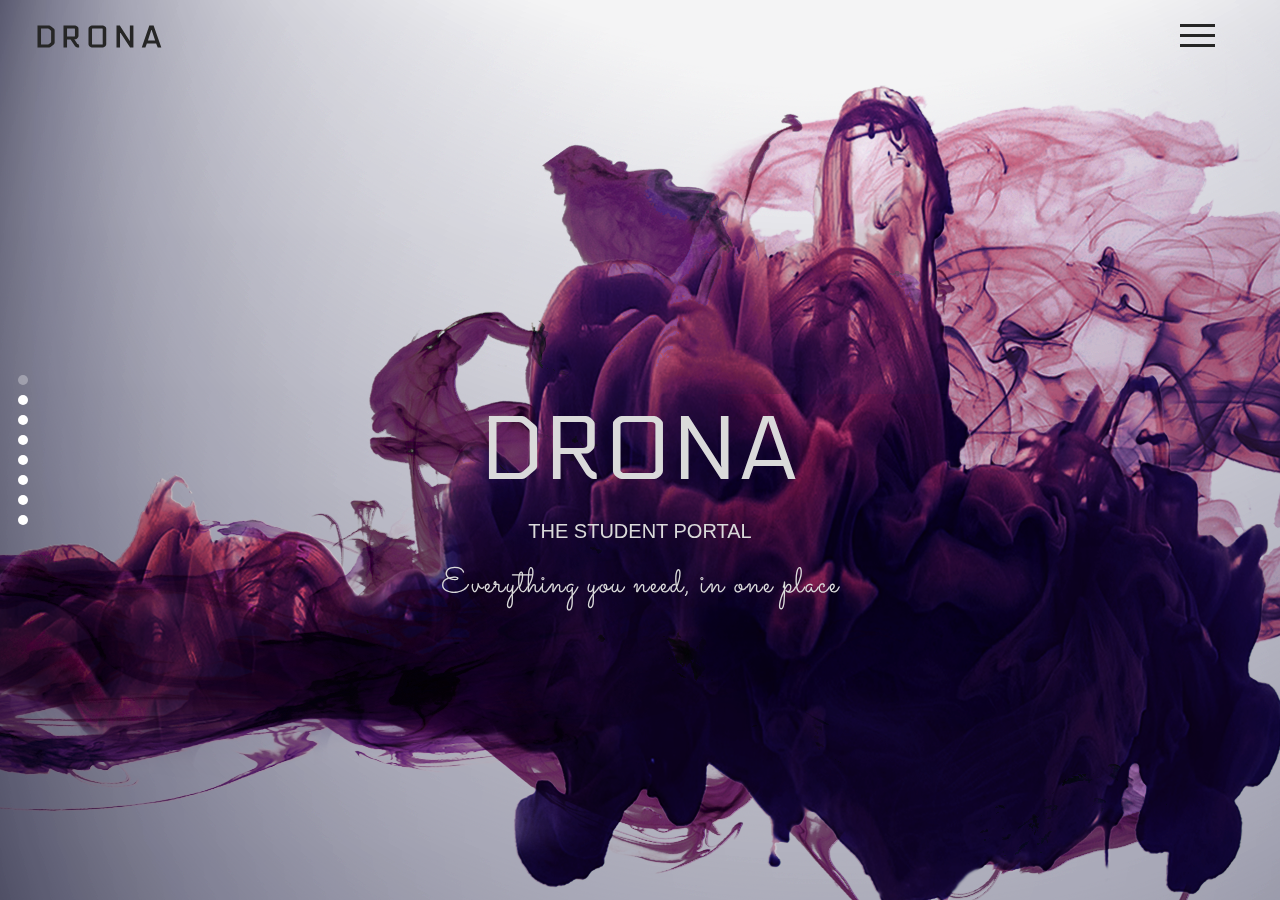
<file: index.html>
<!DOCTYPE html>
<html lang="en">
<head>
    <meta charset="UTF-8">
    <meta name="viewport" content="width=device-width, initial-scale=1.0">
    <meta http-equiv="X-UA-Compatible" content="ie=edge">
    <title>DRONA</title>
    <link rel="stylesheet" href="styles/main.css">
    <link rel="stylesheet" href="styles/slideshow.css">
    <link href="https://fonts.googleapis.com/css?family=Montserrat&display=swap" rel="stylesheet">
    <link href="https://fonts.googleapis.com/css?family=Changa|Electrolize|Kristi|Lexend+Tera&display=swap" rel="stylesheet">
    <link href="https://fonts.googleapis.com/css?family=Sacramento|Satisfy&display=swap" rel="stylesheet">
    <script src="http://ajax.googleapis.com/ajax/libs/jquery/3.3.1/jquery.min.js"></script>
</head>
<body class="body">
    <div class="logo">
        <h4><a href="index.html">DRONA</a></h4>
    </div>
    <div class="nav-container">
        <nav class="navbar">
            <div class="burger">
                <div class="line1"></div>
                <div class="line2"></div>
                <div class="line3"></div>
            </div>
            <ul class="nav-list">
                <li class="nav-items"><a href="index.html" class = "nav-links active" id="home">Home</a></li>
                <li class="nav-items"><a href="timetable.html" class = "nav-links">TimeTable</a></li>
                <li class="nav-items"><a href="attendance.html" class = "nav-links">Attendance</a></li>
                <!-- <li class="nav-items"><a href="deadlines.html" class = "nav-links">Deadlines</a></!-->
                <li class="nav-items"><a href="events.html" class = "nav-links">Events</a></li>     
                <li class="nav-items"><a href="syllabus.html" class = "nav-links">Syllabus</a></li>
                <li class="nav-items"><a href="notes.html" class = "nav-links">Notes</a></li>
                <!-- <li class="nav-items"><a href="books.html" class = "nav-links">Books</a></li> -->
                <li class="nav-items"><a href="calendar.html" class = "nav-links">Calendar</a></li>
                <!-- <li class="nav-items"><a href="discuss.html" class = "nav-links">Discuss</a></li>             -->
                <li class="nav-items"><a href="aboutus.html" class = "nav-links">About Us</a></li>            
    
            </ul>
        </nav>
    </div>

    <main>
        <div class="slides">
            <section class="slide-1">
                <span id="text-1-1">DRONA</span>
                <span id="text-1-2">The student portal</span>
                <span id="text-1-3">Everything you need, in one place</span>
            </section>
            <section class="slide-2">
                <span id="text-2-1"><a href="timetable.html">Time Table</a></span>
                <span></span>
            </section>
            <section class="slide-3"><span id="text-1-1">Attendance</span></section>
            <section class="slide-4"><span id="text-1-1">Deadlines</span></section>
            <section class="slide-5"><span id="text-1-1">Events</span></section>
            <section class="slide-6"><span id="text-1-1">Discuss</span></section>
            <section class="slide-7"><span id="text-1-1">Books</span></section>
            <section class="slide-8"><span id="text-1-1">About Us</span></section>
        </div>
    </main>

    <footer></footer>


    <script src="scripts/script.js"></script>
    <script src="scripts/slideshow.js"></script>
    <script>
        var mySlider = slider('.slides'); 
        console.log("WORKSSSSSSSS");
    </script>
</body>
</html>
</file>
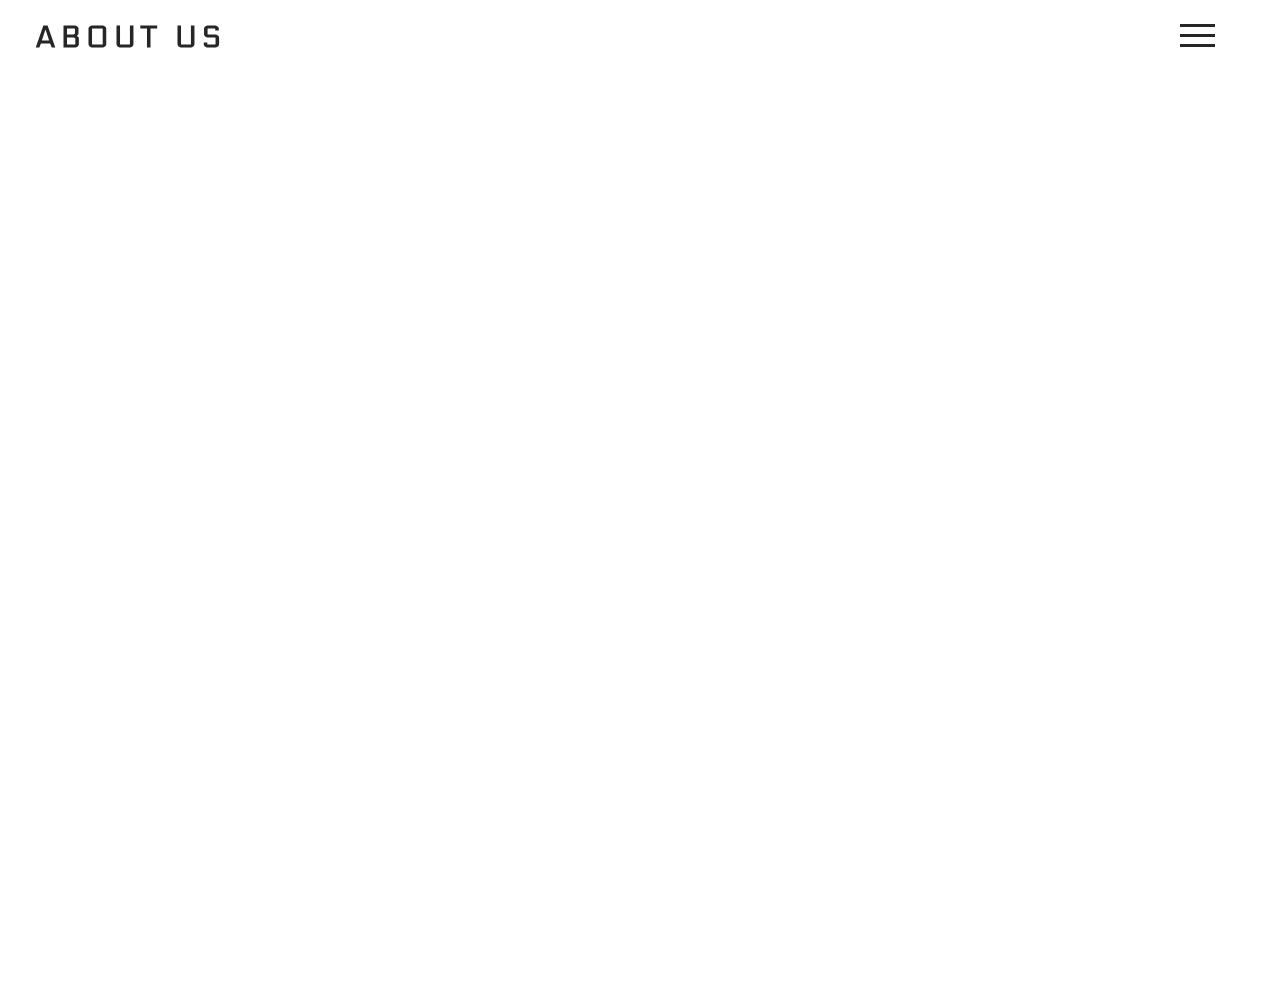
<file: aboutus.html>
<!DOCTYPE html>
<html lang="en">
<head>
    <meta charset="UTF-8">
    <meta name="viewport" content="width=device-width, initial-scale=1.0">
    <meta http-equiv="X-UA-Compatible" content="ie=edge">
    <title>About us</title>
    <link rel="stylesheet" href="styles/main.css">
    <link href="https://fonts.googleapis.com/css?family=Montserrat&display=swap" rel="stylesheet">
    <link href="https://fonts.googleapis.com/css?family=Changa|Electrolize|Kristi|Lexend+Tera&display=swap" rel="stylesheet">
</head>
<body>
    <div class="logo">
        <h4><a href="index.html">ABOUT US</a></h4>
    </div>
    <div class="nav-container">
        <nav class="navbar">
            <div class="burger">
                <div class="line1"></div>
                <div class="line2"></div>
                <div class="line3"></div>
            </div>
            <ul class="nav-list">
                <li class="nav-items"><a href="index.html" class = "nav-links" id="home">Home</a></li>
                <li class="nav-items"><a href="timetable.html" class = "nav-links">TimeTable</a></li>
                <li class="nav-items"><a href="deadlines.html" class = "nav-links">Deadlines</a></li>
                <li class="nav-items"><a href="events.html" class = "nav-links">Events</a></li>
                <li class="nav-items"><a href="attendance.html" class = "nav-links">Attendance</a></li>            
                <li class="nav-items"><a href="syllabus.html" class = "nav-links">Syllabus</a></li>
                <li class="nav-items"><a href="notes.html" class = "nav-links">Notes</a></li>
                <li class="nav-items"><a href="books.html" class = "nav-links">Books</a></li>
                <li class="nav-items"><a href="calendar.html" class = "nav-links">Calendar</a></li>
                <li class="nav-items"><a href="discuss.html" class = "nav-links">Discuss</a></li>            
                <li class="nav-items"><a href="aboutus.html" class = "nav-links active">About Us</a></li>            
    
            </ul>
        </nav>
    </div>

    <main>
        <!-- itsyourlifemakeitlarge2309@gmail.com -->
        <section>
            <h1></h1>
            <p></p>
        </section>
    </main>

    <footer></footer>



    <script src="scripts/script.js"></script>
</body>
</html>
</file>
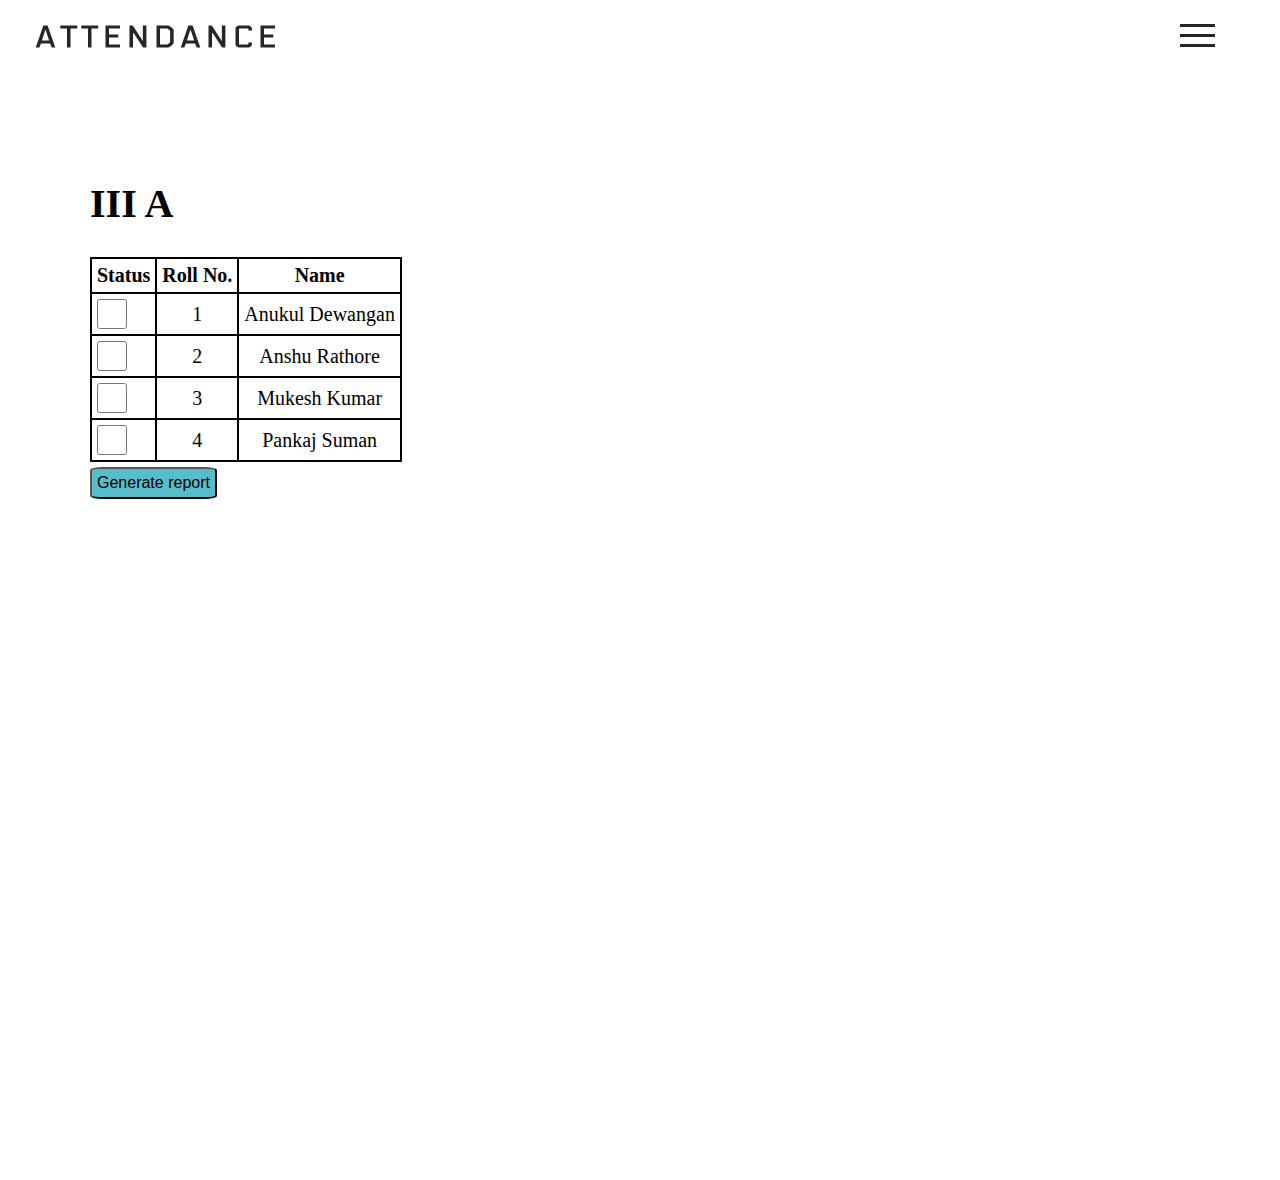
<file: attendance.html>
<!DOCTYPE html>
<html lang="en">
<head>
    <meta charset="UTF-8">
    <meta name="viewport" content="width=device-width, initial-scale=1.0">
    <meta http-equiv="X-UA-Compatible" content="ie=edge">
    <title>Attendance</title>
    <link rel="stylesheet" href="styles/main.css">
    <link href="https://fonts.googleapis.com/css?family=Montserrat&display=swap" rel="stylesheet">
    <link href="https://fonts.googleapis.com/css?family=Changa|Electrolize|Kristi|Lexend+Tera&display=swap" rel="stylesheet">
    <style>
        main {
            margin: 20vh 10vh;
            font-size: 20px;
        }
        h1 {
            margin: 30px 0;
        }
        table, th, td {
            border: 2px solid black;
            border-collapse: collapse;
            padding: 5px;
            text-align: center;
        }
        input {
            height: 30px;
            width: 30px;
            display: flex;
            vertical-align: middle;
            text-align: center;
        }
        input:checked ~ #checkbox{
            background-color: green;
            color: red;
        }
        button {
            background: rgb(88, 189, 202);
            padding: 5px;
            margin: 5px 0;
            font-size: 16px;
            border-radius: 10%;
        }
    </style>
</head>
<body>
    <div class="logo">
        <h4><a href="index.html">ATTENDANCE</a></h4>
    </div>
    <div class="nav-container">
        <nav class="navbar">
            <div class="burger">
                <div class="line1"></div>
                <div class="line2"></div>
                <div class="line3"></div>
            </div>
            <ul class="nav-list">
                <li class="nav-items"><a href="index.html" class = "nav-links" id="home">Home</a></li>
                <li class="nav-items"><a href="timetable.html" class = "nav-links">TimeTable</a></li>
                <li class="nav-items"><a href="deadlines.html" class = "nav-links">Deadlines</a></li>
                <li class="nav-items"><a href="events.html" class = "nav-links">Events</a></li>
                <li class="nav-items"><a href="attendance.html" class = "nav-links active">Attendance</a></li>            
                <li class="nav-items"><a href="syllabus.html" class = "nav-links">Syllabus</a></li>
                <li class="nav-items"><a href="notes.html" class = "nav-links">Notes</a></li>
                <li class="nav-items"><a href="books.html" class = "nav-links">Books</a></li>
                <li class="nav-items"><a href="calendar.html" class = "nav-links">Calendar</a></li>
                <li class="nav-items"><a href="discuss.html" class = "nav-links">Discuss</a></li>            
                <li class="nav-items"><a href="aboutus.html" class = "nav-links">About Us</a></li>            
    
            </ul>
        </nav>
    </div>

    <main>
        <h1>III A</h1>
        <table>
            <thead>
                <th>Status</th>
                <th>Roll No.</th>
                <th>Name</th>
            </thead>
            <tbody>
                <tr>
                    <td><input id="checkbox" type="checkbox" name="status"></td>
                    <td>1</td>
                    <td>Anukul Dewangan</td>
                </tr>
                <tr>
                    <td><input id="checkbox" type="checkbox" name="Status"></td>
                    <td>2</td>
                    <td>Anshu  Rathore</td>
                </tr>
                <tr>
                    <td><input id="checkbox" type="checkbox" name="status"></td>
                    <td>3</td>
                    <td>Mukesh Kumar</td>
                </tr>
                <tr>
                    <td><input id="checkbox" type="checkbox" namme="status"></td>
                    <td>4</td>
                    <td>Pankaj Suman</td>
                </tr>
               
            </tbody>
        </table>
        <button>Generate report</button>
    </main>

    <footer></footer>



    <script src="scripts/script.js"></script>
</body>
</html>
</file>
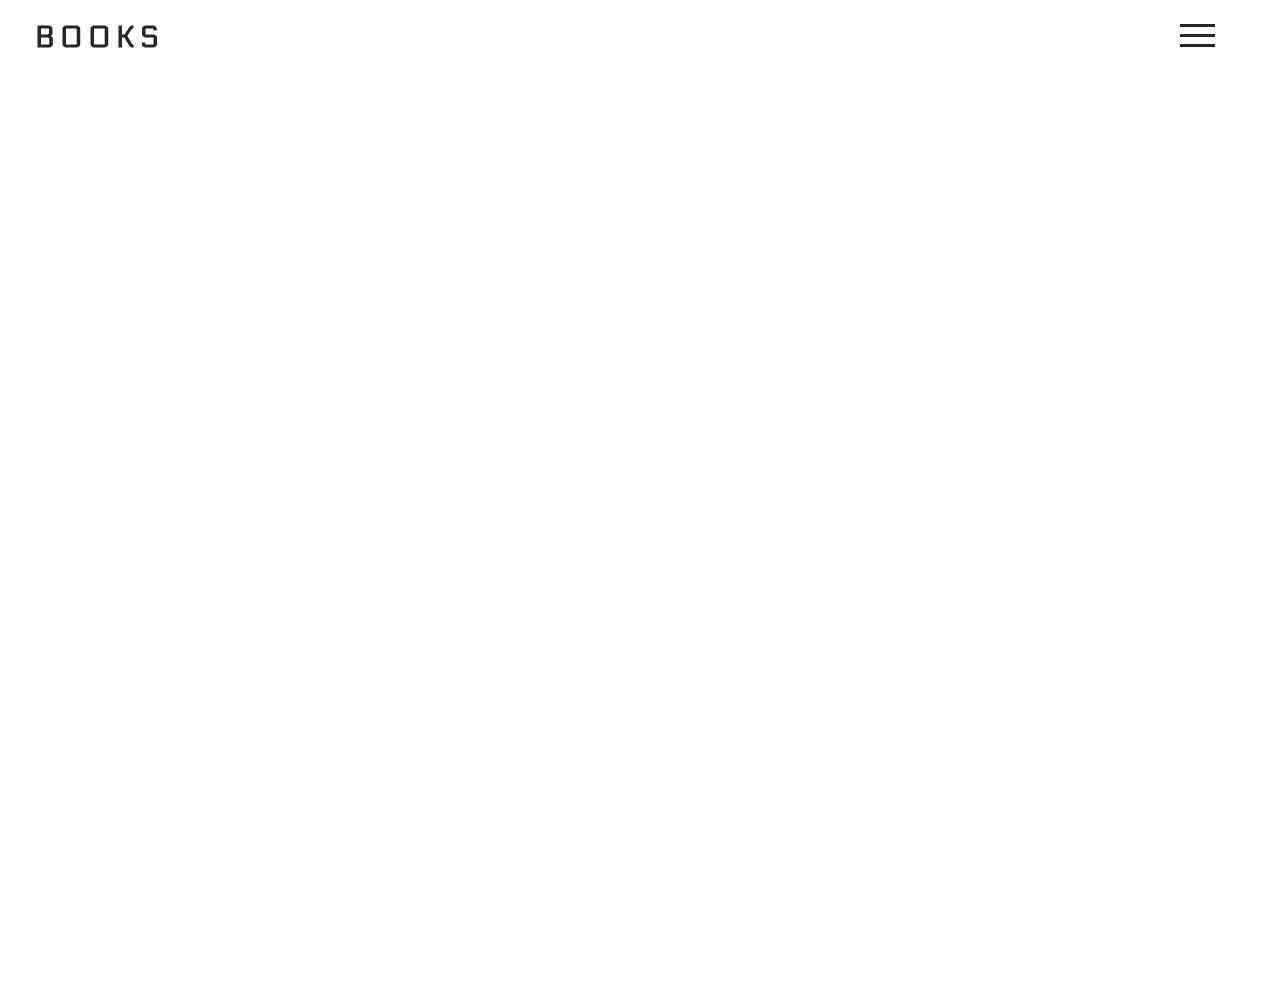
<file: books.html>
<!DOCTYPE html>
<html lang="en">
<head>
    <meta charset="UTF-8">
    <meta name="viewport" content="width=device-width, initial-scale=1.0">
    <meta http-equiv="X-UA-Compatible" content="ie=edge">
    <title>Books</title>
    <link rel="stylesheet" href="styles/main.css">
    <link href="https://fonts.googleapis.com/css?family=Montserrat&display=swap" rel="stylesheet">
    <link href="https://fonts.googleapis.com/css?family=Changa|Electrolize|Kristi|Lexend+Tera&display=swap" rel="stylesheet">
</head>
<body>
    <div class="logo">
        <h4><a href="index.html">BOOKS</a></h4>
    </div>
    <div class="nav-container">
        <nav class="navbar">
            <div class="burger">
                <div class="line1"></div>
                <div class="line2"></div>
                <div class="line3"></div>
            </div>
            <ul class="nav-list">
                <li class="nav-items"><a href="index.html" class = "nav-links" id="home">Home</a></li>
                <li class="nav-items"><a href="timetable.html" class = "nav-links">TimeTable</a></li>
                <li class="nav-items"><a href="deadlines.html" class = "nav-links">Deadlines</a></li>
                <li class="nav-items"><a href="events.html" class = "nav-links">Events</a></li>
                <li class="nav-items"><a href="attendance.html" class = "nav-links">Attendance</a></li>            
                <li class="nav-items"><a href="syllabus.html" class = "nav-links">Syllabus</a></li>
                <li class="nav-items"><a href="notes.html" class = "nav-links">Notes</a></li>
                <li class="nav-items"><a href="books.html" class = "nav-links active">Books</a></li>
                <li class="nav-items"><a href="calendar.html" class = "nav-links">Calendar</a></li>
                <li class="nav-items"><a href="discuss.html" class = "nav-links">Discuss</a></li>            
                <li class="nav-items"><a href="aboutus.html" class = "nav-links">About Us</a></li>            
    
            </ul>
        </nav>
    </div>

    <main>
        <section>
            <h1></h1>
            <p></p>
        </section>
    </main>

    <footer></footer>



    <script src="scripts/script.js"></script>
</body>
</html>
</file>
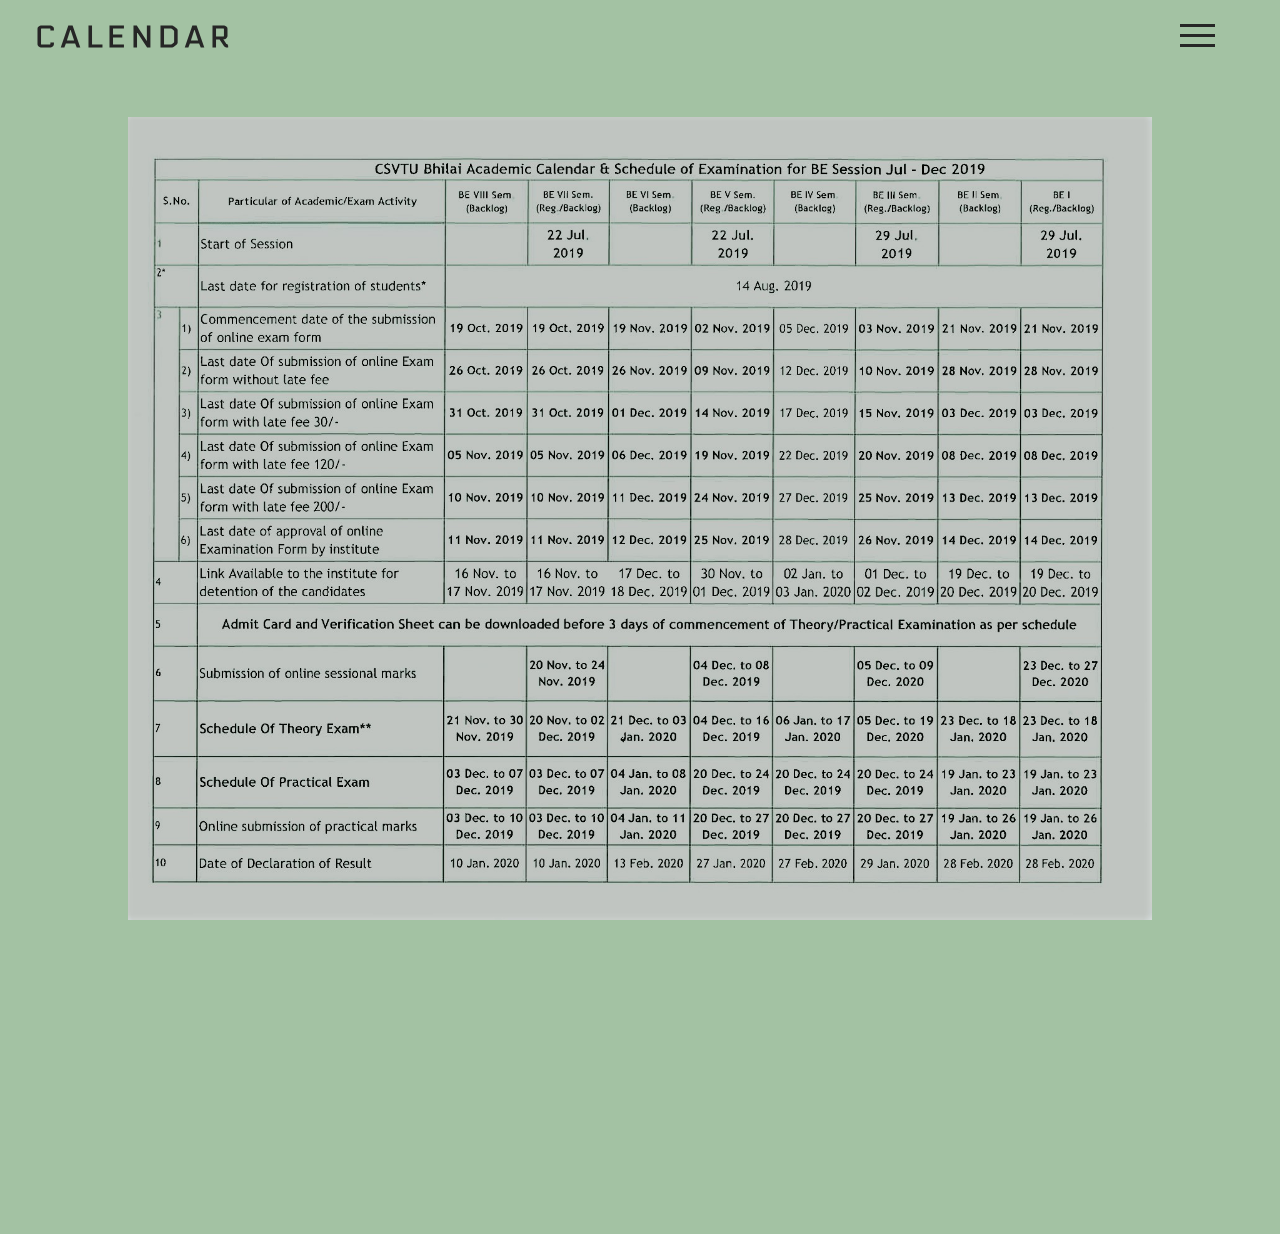
<file: calendar.html>
<!DOCTYPE html>
<html lang="en">
<head>
    <meta charset="UTF-8">
    <meta name="viewport" content="width=device-width, initial-scale=1.0">
    <meta http-equiv="X-UA-Compatible" content="ie=edge">
    <title>Calendar</title>
    <link rel="stylesheet" href="styles/main.css">
    <link rel="stylesheet" href="styles/calendar.css">
    <link href="https://fonts.googleapis.com/css?family=Montserrat&display=swap" rel="stylesheet">
    <link href="https://fonts.googleapis.com/css?family=Changa|Electrolize|Kristi|Lexend+Tera&display=swap" rel="stylesheet">
</head>
<body>
    <div class="logo">
        <h4><a href="index.html">CALENDAR</a></h4>
    </div>
    <div class="nav-container">
        <nav class="navbar">
            <div class="burger">
                <div class="line1"></div>
                <div class="line2"></div>
                <div class="line3"></div>
            </div>
            <ul class="nav-list">
                <li class="nav-items"><a href="index.html" class = "nav-links" id="home">Home</a></li>
                <li class="nav-items"><a href="timetable.html" class = "nav-links">TimeTable</a></li>
                <li class="nav-items"><a href="deadlines.html" class = "nav-links">Deadlines</a></li>
                <li class="nav-items"><a href="events.html" class = "nav-links">Events</a></li>
                <li class="nav-items"><a href="attendance.html" class = "nav-links">Attendance</a></li>            
                <li class="nav-items"><a href="syllabus.html" class = "nav-links">Syllabus</a></li>
                <li class="nav-items"><a href="notes.html" class = "nav-links">Notes</a></li>
                <li class="nav-items"><a href="books.html" class = "nav-links">Books</a></li>
                <li class="nav-items"><a href="calendar.html" class = "nav-links active">Calendar</a></li>
                <li class="nav-items"><a href="discuss.html" class = "nav-links">Discuss</a></li>            
                <li class="nav-items"><a href="aboutus.html" class = "nav-links">About Us</a></li>            
    
            </ul>
        </nav>
    </div>

    <main>
        <section>
            <img src="images/Academic-1.jpg" alt="Calendar" class="cal">
        </section>
    </main>

    <footer></footer>



    <script src="scripts/script.js"></script>
</body>
</html>
</file>
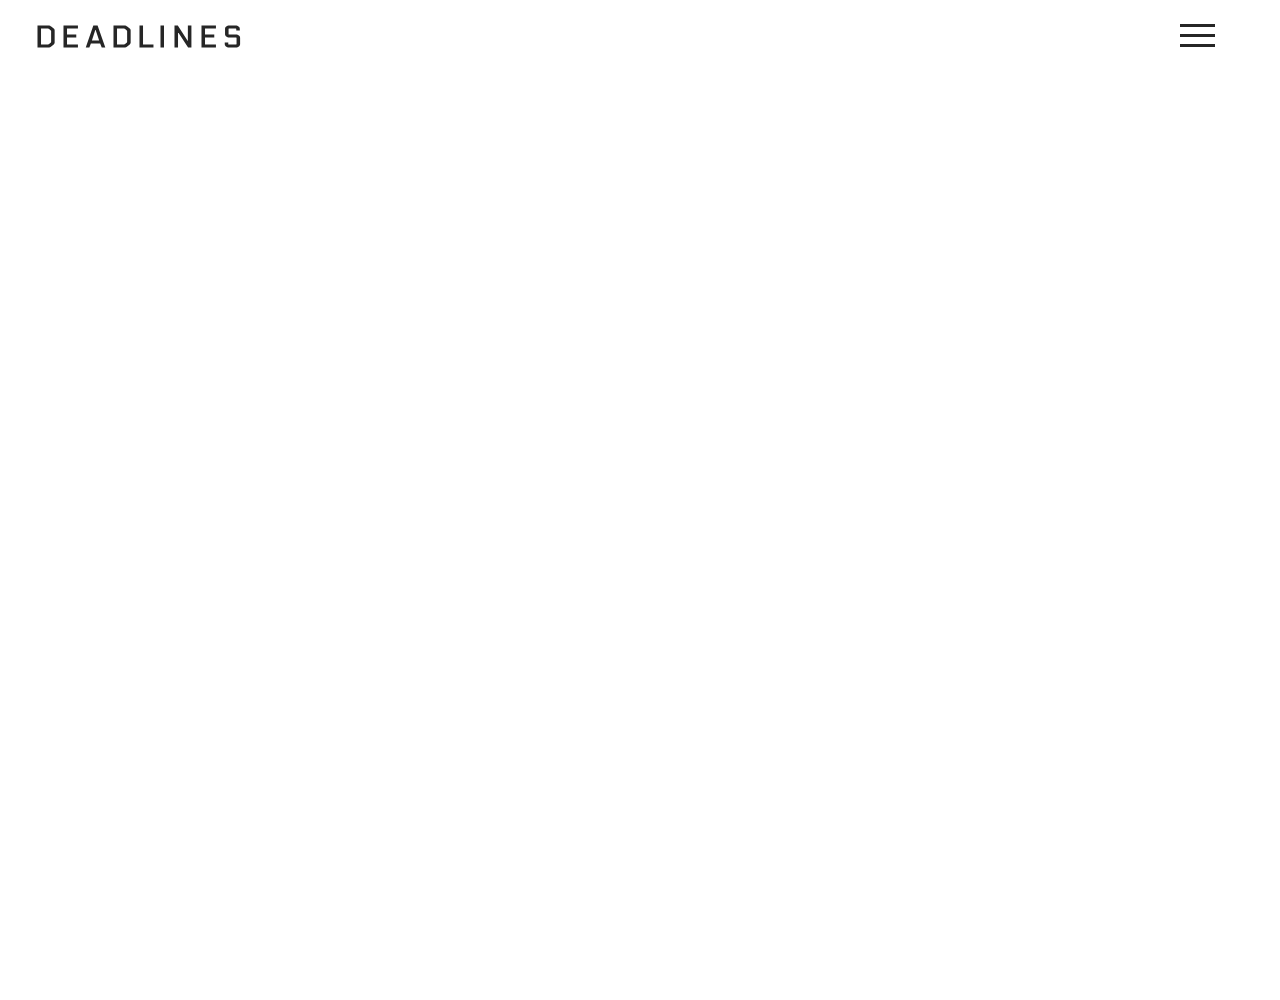
<file: deadlines.html>
<!DOCTYPE html>
<html lang="en">
<head>
    <meta charset="UTF-8">
    <meta name="viewport" content="width=device-width, initial-scale=1.0">
    <meta http-equiv="X-UA-Compatible" content="ie=edge">
    <title>Deadlines</title>
    <link rel="stylesheet" href="styles/main.css">
    <link href="https://fonts.googleapis.com/css?family=Montserrat&display=swap" rel="stylesheet">
    <link href="https://fonts.googleapis.com/css?family=Changa|Electrolize|Kristi|Lexend+Tera&display=swap" rel="stylesheet">
</head>
<body>
    <div class="logo">
        <h4><a href="index.html">DEADLINES</a></h4>
    </div>
    <div class="nav-container">
        <nav class="navbar">
            <div class="burger">
                <div class="line1"></div>
                <div class="line2"></div>
                <div class="line3"></div>
            </div>
            <ul class="nav-list">
                <li class="nav-items"><a href="index.html" class = "nav-links" id="home">Home</a></li>
                <li class="nav-items"><a href="timetable.html" class = "nav-links">TimeTable</a></li>
                <li class="nav-items"><a href="deadlines.html" class = "nav-links active">Deadlines</a></li>
                <li class="nav-items"><a href="events.html" class = "nav-links">Events</a></li>
                <li class="nav-items"><a href="attendance.html" class = "nav-links">Attendance</a></li>            
                <li class="nav-items"><a href="syllabus.html" class = "nav-links">Syllabus</a></li>
                <li class="nav-items"><a href="notes.html" class = "nav-links">Notes</a></li>
                <li class="nav-items"><a href="books.html" class = "nav-links">Books</a></li>
                <li class="nav-items"><a href="calendar.html" class = "nav-links">Calendar</a></li>
                <li class="nav-items"><a href="discuss.html" class = "nav-links">Discuss</a></li>            
                <li class="nav-items"><a href="aboutus.html" class = "nav-links">About Us</a></li>            
    
            </ul>
        </nav>
    </div>

    <main>
        <section>
            <h1></h1>
            <p></p>
        </section>
    </main>

    <footer></footer>



    <script src="scripts/script.js"></script>
</body>
</html>
</file>
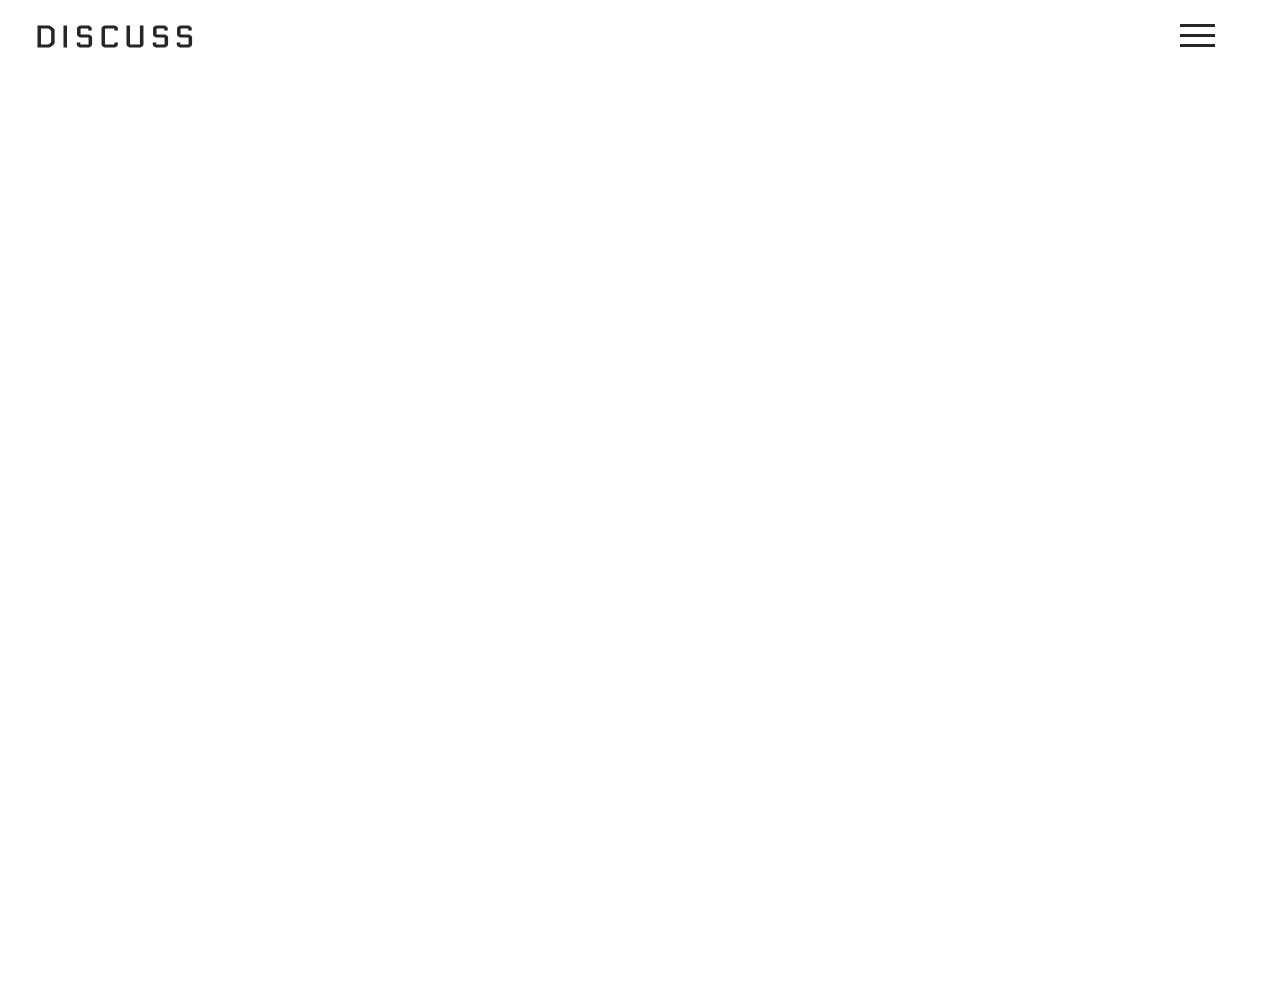
<file: discuss.html>
<!DOCTYPE html>
<html lang="en">
<head>
    <meta charset="UTF-8">
    <meta name="viewport" content="width=device-width, initial-scale=1.0">
    <meta http-equiv="X-UA-Compatible" content="ie=edge">
    <title>Discuss</title>
    <link rel="stylesheet" href="styles/main.css">
    <link href="https://fonts.googleapis.com/css?family=Montserrat&display=swap" rel="stylesheet">
    <link href="https://fonts.googleapis.com/css?family=Changa|Electrolize|Kristi|Lexend+Tera&display=swap" rel="stylesheet">
</head>
<body>
    <div class="logo">
        <h4><a href="index.html">DISCUSS</a></h4>
    </div>
    <div class="nav-container">
        <nav class="navbar">
            <div class="burger">
                <div class="line1"></div>
                <div class="line2"></div>
                <div class="line3"></div>
            </div>
            <ul class="nav-list">
                <li class="nav-items"><a href="index.html" class = "nav-links" id="home">Home</a></li>
                <li class="nav-items"><a href="timetable.html" class = "nav-links">TimeTable</a></li>
                <li class="nav-items"><a href="deadlines.html" class = "nav-links">Deadlines</a></li>
                <li class="nav-items"><a href="events.html" class = "nav-links">Events</a></li>
                <li class="nav-items"><a href="attendance.html" class = "nav-links">Attendance</a></li>            
                <li class="nav-items"><a href="syllabus.html" class = "nav-links">Syllabus</a></li>
                <li class="nav-items"><a href="notes.html" class = "nav-links">Notes</a></li>
                <li class="nav-items"><a href="books.html" class = "nav-links">Books</a></li>
                <li class="nav-items"><a href="calendar.html" class = "nav-links">Calendar</a></li>
                <li class="nav-items"><a href="discuss.html" class = "nav-links active">Discuss</a></li>            
                <li class="nav-items"><a href="aboutus.html" class = "nav-links">About Us</a></li>            
    
            </ul>
        </nav>
    </div>

    <main>
        <section>
            <h1></h1>
            <p></p>
        </section>
    </main>

    <footer></footer>



    <script src="scripts/script.js"></script>
</body>
</html>
</file>
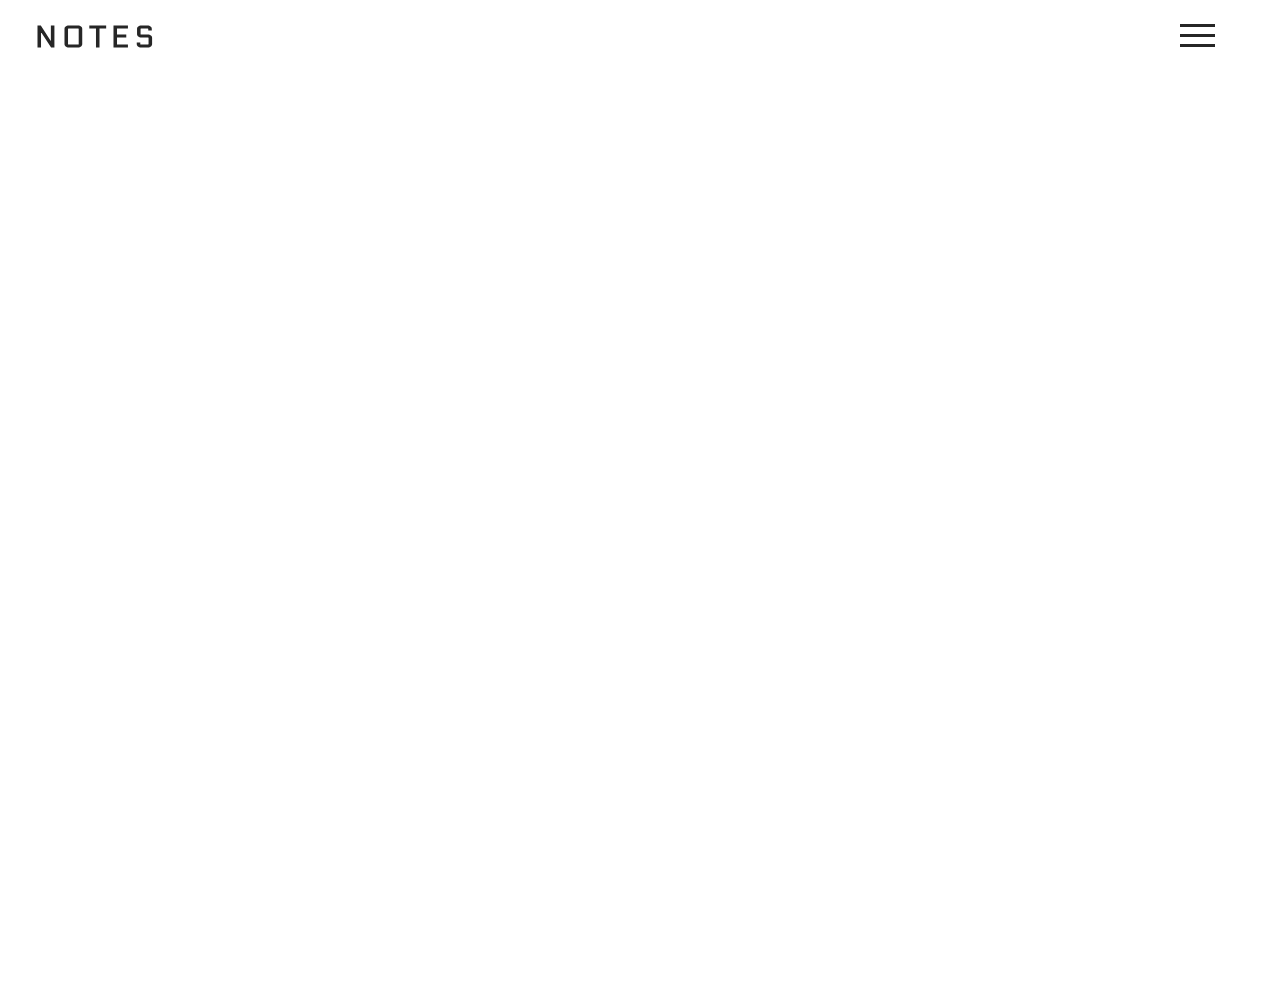
<file: notes.html>
<!DOCTYPE html>
<html lang="en">
<head>
    <meta charset="UTF-8">
    <meta name="viewport" content="width=device-width, initial-scale=1.0">
    <meta http-equiv="X-UA-Compatible" content="ie=edge">
    <title>Notes</title>
    <link rel="stylesheet" href="styles/main.css">
    <link href="https://fonts.googleapis.com/css?family=Montserrat&display=swap" rel="stylesheet">
    <link href="https://fonts.googleapis.com/css?family=Changa|Electrolize|Kristi|Lexend+Tera&display=swap" rel="stylesheet">
</head>
<body>
    <div class="logo">
        <h4><a href="index.html">NOTES</a></h4>
    </div>
    <div class="nav-container">
        <nav class="navbar">
            <div class="burger">
                <div class="line1"></div>
                <div class="line2"></div>
                <div class="line3"></div>
            </div>
            <ul class="nav-list">
                <li class="nav-items"><a href="index.html" class = "nav-links" id="home">Home</a></li>
                <li class="nav-items"><a href="timetable.html" class = "nav-links">TimeTable</a></li>
                <li class="nav-items"><a href="deadlines.html" class = "nav-links">Deadlines</a></li>
                <li class="nav-items"><a href="events.html" class = "nav-links">Events</a></li>
                <li class="nav-items"><a href="attendance.html" class = "nav-links">Attendance</a></li>            
                <li class="nav-items"><a href="syllabus.html" class = "nav-links">Syllabus</a></li>
                <li class="nav-items"><a href="notes.html" class = "nav-links active">Notes</a></li>
                <li class="nav-items"><a href="books.html" class = "nav-links">Books</a></li>
                <li class="nav-items"><a href="calendar.html" class = "nav-links">Calendar</a></li>
                <li class="nav-items"><a href="discuss.html" class = "nav-links">Discuss</a></li>            
                <li class="nav-items"><a href="aboutus.html" class = "nav-links">About Us</a></li>            
    
            </ul>
        </nav>
    </div>

    <main>
        <section>
            <h1></h1>
            <p></p>
        </section>
    </main>

    <footer></footer>



    <script src="scripts/script.js"></script>
</body>
</html>
</file>
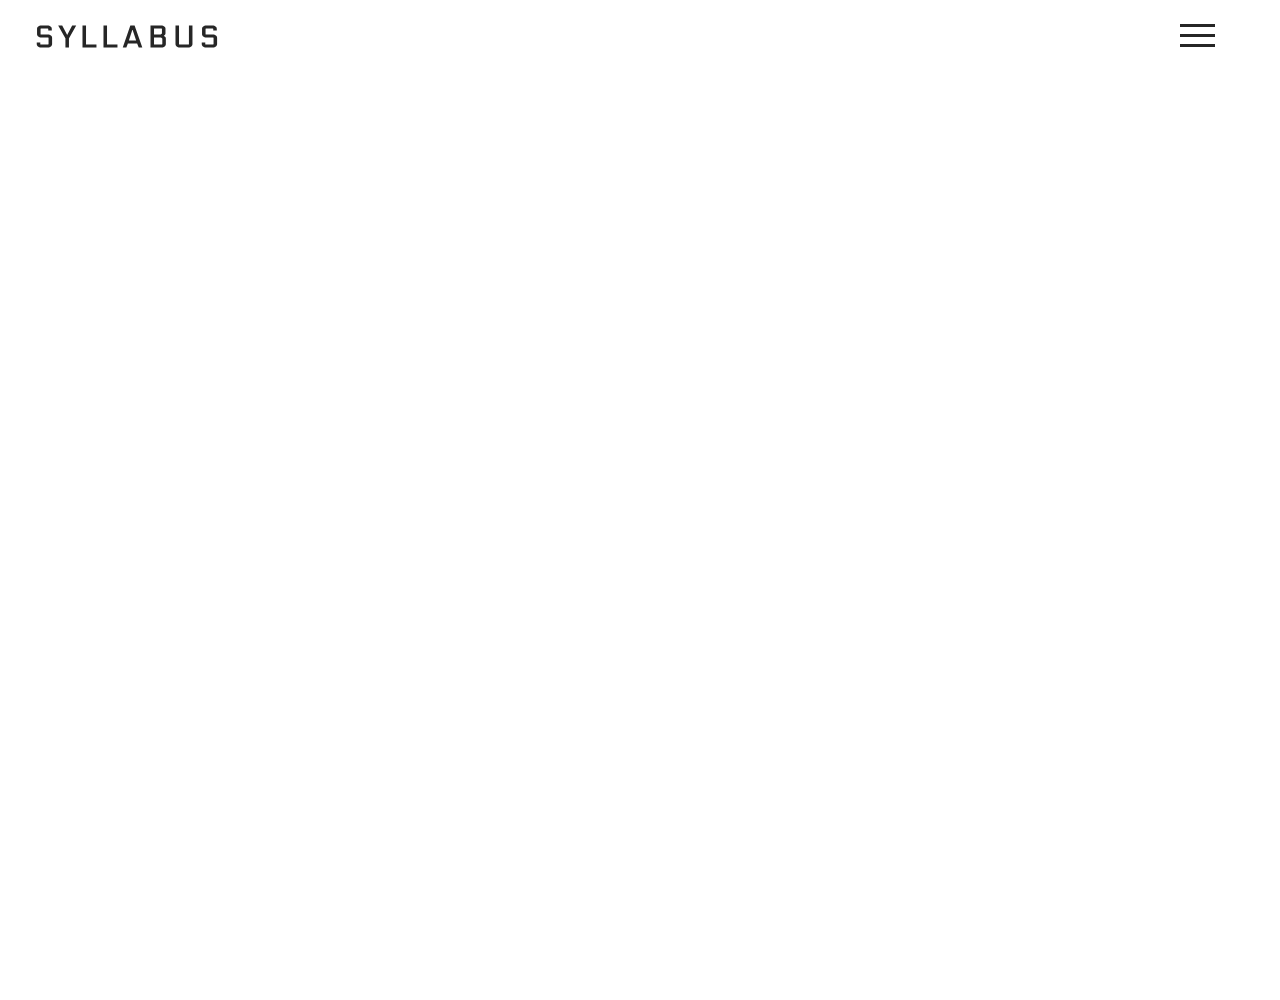
<file: syllabus.html>
<!DOCTYPE html>
<html lang="en">
<head>
    <meta charset="UTF-8">
    <meta name="viewport" content="width=device-width, initial-scale=1.0">
    <meta http-equiv="X-UA-Compatible" content="ie=edge">
    <title>Syllabus</title>
    <link rel="stylesheet" href="styles/main.css">
    <link href="https://fonts.googleapis.com/css?family=Montserrat&display=swap" rel="stylesheet">
    <link href="https://fonts.googleapis.com/css?family=Changa|Electrolize|Kristi|Lexend+Tera&display=swap" rel="stylesheet">
</head>
<body>
    <div class="logo">
        <h4><a href="index.html">SYLLABUS</a></h4>
    </div>
    <div class="nav-container">
        <nav class="navbar">
            <div class="burger">
                <div class="line1"></div>
                <div class="line2"></div>
                <div class="line3"></div>
            </div>
            <ul class="nav-list">
                <li class="nav-items"><a href="index.html" class = "nav-links" id="home">Home</a></li>
                <li class="nav-items"><a href="timetable.html" class = "nav-links">TimeTable</a></li>
                <li class="nav-items"><a href="deadlines.html" class = "nav-links">Deadlines</a></li>
                <li class="nav-items"><a href="events.html" class = "nav-links">Events</a></li>
                <li class="nav-items"><a href="attendance.html" class = "nav-links">Attendance</a></li>            
                <li class="nav-items"><a href="syllabus.html" class = "nav-links active">Syllabus</a></li>
                <li class="nav-items"><a href="notes.html" class = "nav-links">Notes</a></li>
                <li class="nav-items"><a href="books.html" class = "nav-links">Books</a></li>
                <li class="nav-items"><a href="calendar.html" class = "nav-links">Calendar</a></li>
                <li class="nav-items"><a href="discuss.html" class = "nav-links">Discuss</a></li>            
                <li class="nav-items"><a href="aboutus.html" class = "nav-links">About Us</a></li>            
    
            </ul>
        </nav>
    </div>

    <main>
        <section>
            <h1></h1>
            <p></p>
        </section>
    </main>

    <footer></footer>



    <script src="scripts/script.js"></script>
</body>
</html>
</file>
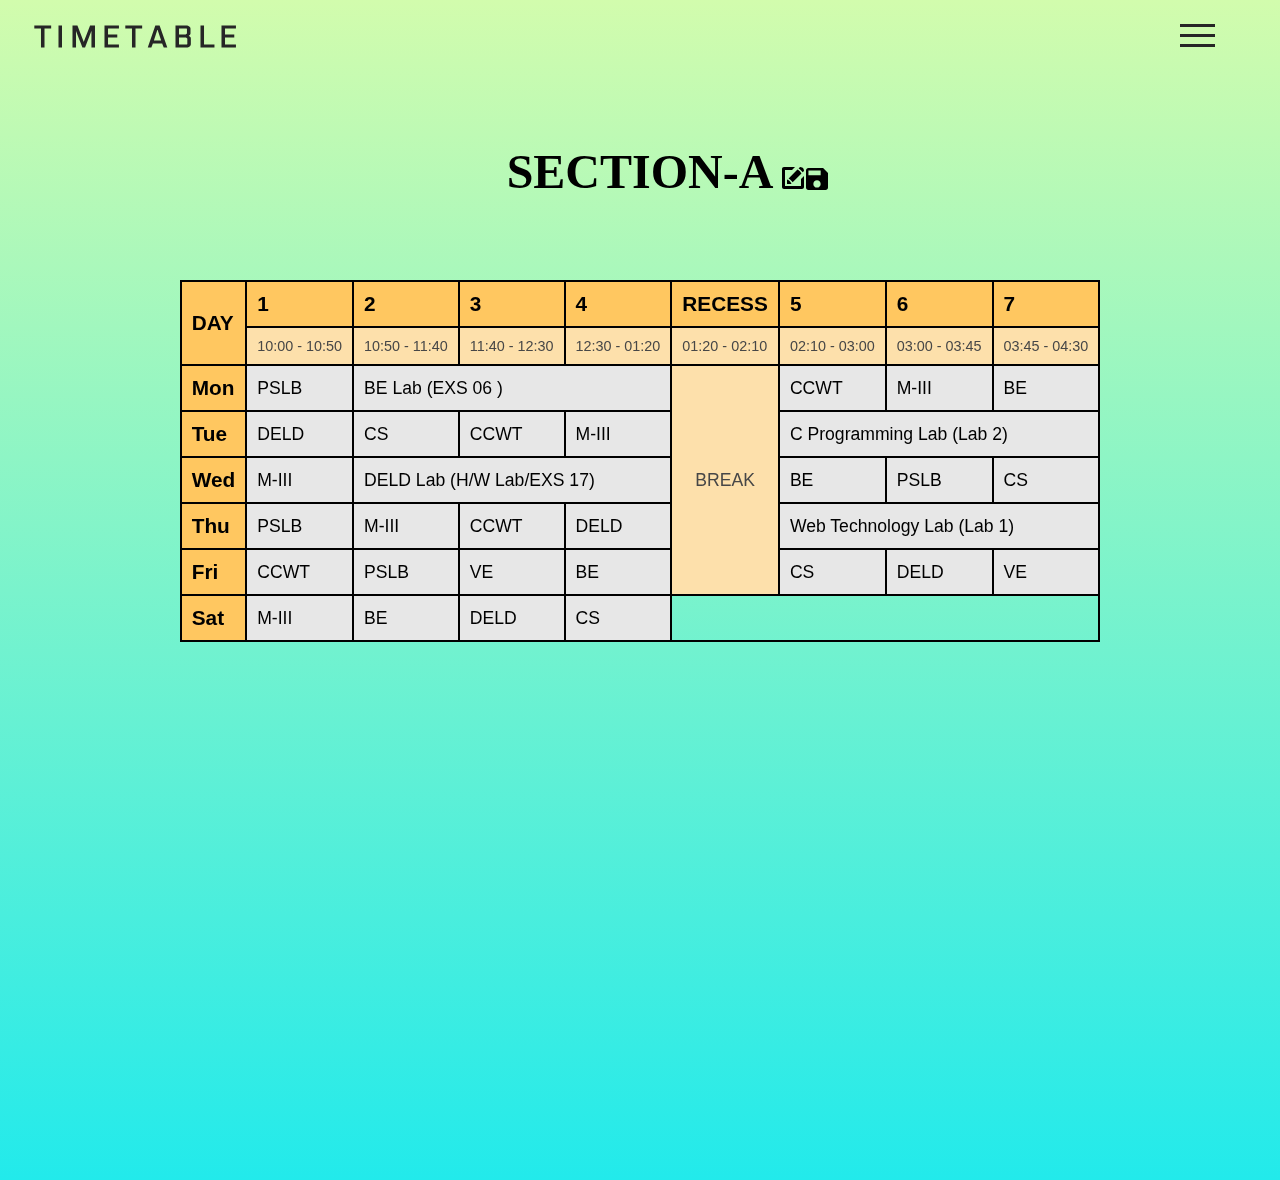
<file: timetable.html>
<!DOCTYPE html>
<html lang="en">
<head>
    <meta charset="UTF-8">
    <meta name="viewport" content="width=device-width, initial-scale=1.0">
    <meta http-equiv="X-UA-Compatible" content="ie=edge">
    <title>Timetable</title>
    <link href="https://fonts.googleapis.com/css?family=Montserrat&display=swap" rel="stylesheet">
    <link href="https://fonts.googleapis.com/css?family=Changa|Electrolize|Kristi|Lexend+Tera&display=swap" rel="stylesheet">
    <link rel="stylesheet" href="styles/main.css">
    <link rel="stylesheet" href="styles/timetable.css">
</head>
<body>
    <div class="logo">
        <h4><a href="index.html">TIMETABLE</a></h4>
    </div>
    <div class="nav-container">
        <nav class="navbar">
            <div class="burger">
                <div class="line1"></div>
                <div class="line2"></div>
                <div class="line3"></div>
            </div>
            <ul class="nav-list">
                <li class="nav-items"><a href="index.html" class = "nav-links" id="home">Home</a></li>
                <li class="nav-items"><a href="timetable.html" class = "nav-links active">TimeTable</a></li>
                <li class="nav-items"><a href="deadlines.html" class = "nav-links">Deadlines</a></li>
                <li class="nav-items"><a href="events.html" class = "nav-links">Events</a></li>
                <li class="nav-items"><a href="attendance.html" class = "nav-links">Attendance</a></li>            
                <li class="nav-items"><a href="syllabus.html" class = "nav-links">Syllabus</a></li>
                <li class="nav-items"><a href="notes.html" class = "nav-links">Notes</a></li>
                <li class="nav-items"><a href="books.html" class = "nav-links">Books</a></li>
                <li class="nav-items"><a href="calendar.html" class = "nav-links">Calendar</a></li>
                <li class="nav-items"><a href="discuss.html" class = "nav-links">Discuss</a></li>            
                <li class="nav-items"><a href="aboutus.html" class = "nav-links">About Us</a></li>            
    
            </ul>
        </nav>
    </div>

    <main>
        <h2>Section-A</h2>
        <img src="images/edit.svg" alt="Edit" title="Edit" class="edit-button">
        <img src="images/save.svg" alt="Save" title="Save" height = "21.8em" class="save-button">
        <!-- <input type="button" value="Edit" class="edit-button">
        <input type="button" value="Save" class="save-button"> -->
        <table class="timetable">
            <tr>
                <th rowspan="2">DAY</th>
                <th>1</th>
                <th>2</th>
                <th>3</th>
                <th>4</th>
                <th>RECESS</th>
                <th>5</th>
                <th>6</th>
                <th>7</th>
            </tr>
            <tr>
                <td class="times">10:00 - 10:50</td>
                <td class="times">10:50 - 11:40</td>
                <td class="times">11:40 - 12:30</td>
                <td class="times">12:30 - 01:20</td>
                <td class="times">01:20 - 02:10</td>
                <td class="times">02:10 - 03:00</td>
                <td class="times">03:00 - 03:45</td>
                <td class="times">03:45 - 04:30</td>
            </tr>
            <tr>
                <th>Mon</th>
                <td>PSLB</td>
                <td colspan="3">BE Lab (EXS 06 )</td>
                <td rowspan="5" id="break">BREAK</td>
                <td>CCWT</td>
                <td>M-III</td>
                <td>BE</td>
            </tr>
            <tr>
                <th>Tue</th>
                <td>DELD</td>
                <td>CS</td>
                <td>CCWT</td>
                <td>M-III</td>
                <td colspan="3">C Programming Lab (Lab 2)</td>
            </tr>
            <tr>
                <th>Wed</th>
                <td>M-III</td>
                <td colspan="3">DELD Lab (H/W Lab/EXS 17)</td>
                <td>BE</td>
                <td>PSLB</td>
                <td>CS</td>
            </tr>
            <tr>
                <th>Thu</th>
                <td>PSLB</td>
                <td>M-III</td>
                <td>CCWT</td>
                <td>DELD</td>
                <td colspan="3">Web Technology Lab (Lab 1)</td>
            </tr>
            <tr>
                <th>Fri</th>
                <td>CCWT</td>
                <td>PSLB</td>
                <td>VE</td>
                <td>BE</td>
                <td>CS</td>
                <td>DELD</td>
                <td>VE</td>
            </tr>
            <tr>
                <th>Sat</th>
                <td>M-III</td>
                <td>BE</td>
                <td>DELD</td>
                <td>CS</td>
            </tr>
        </table>
    </main>
    <footer></footer>
    <script src="scripts/script.js"></script>
</body>
</html>
</file>
<file: styles/main.css>
@import url("nav-bar.css");
@import url("logo.css");
</file>
<file: styles/slideshow.css>
body,
html {
  height: 100%;
}


body.slider__body {
  margin: 0;
  padding: 0;
  overflow: hidden;
}

.slide-1 {
    background: url('../images/wp3.png') fixed;  
}

.slide-2 {
    background: linear-gradient(rgba(0,0,0,0.5), rgba(0,0,0,0.5)), url('../images/blue-splash.jpg');
}
.slide-3 {
    background: url('../images/wp2.jpg');
}
.slide-4 {
    background: linear-gradient(#f0bed4, #a163f5);
}
.slide-5 {
    background: linear-gradient(#65cce1, #6365ec);
}

.slide-6 {
    background: linear-gradient(#65cce1, #6365ec);
}
.slide-7 {
    background: linear-gradient(rgba(0, 0, 0, 0.5), rgba(0, 0, 0, 0.5)), url(../images/wp4.jpg);
}
.slide-8 {
  background: linear-gradient(#65cce1, #6365ec);
}

#text-1-1 {
  font-family: 'Electrolize', sans-serif;
  font-weight: 560;  
}
#text-1-2 {
    font-size: 20px;
    top: 59%;
}
#text-1-3 {
    font-size: 35px;
    top: 65%;
    font-family: 'Sacramento', cursive;
    letter-spacing: 1px;
    text-transform: inherit;
}
#text-2-1 {
    color: rgb(34, 34, 34);
}

section > span {
    position: absolute;
    top: 50%;
    left: 50%;
    transform: translate(-50%, -50%);
    font-size: 7vw;
    font-family: sans-serif;
    text-transform: uppercase;
    color: rgb(218, 218, 218);
    cursor: pointer;
}

.slides a {
    text-decoration: none;
    color: black;
}

.slider__container {
  position: fixed;
  display: block;
  height: 100%;
  width: 100%;
  margin: 0;
  padding: 0;
  -webkit-transform: translate3d(0, 0, 0);
  transform: translate3d(0, 0, 0);
  -webkit-transition: -webkit-transform 500ms ease-in-out;
  transition: -webkit-transform 500ms ease-in-out;
  -o-transition: transform 500ms ease-in-out;
  transition: transform 500ms ease-in-out;
}

.slider__page {
  position: relative;
  width: 100%;
  height: 100%;
}

.slider__indicators {
  position: fixed;
  left: 18px;
  top: 50%;
  z-index: 2;
  margin: 0;
  padding: 0;
  -webkit-transform: translateY(-50%);
  -ms-transform: translateY(-50%);
  transform: translateY(-50%);
}
.slider__indicator {
  display: block;
  width: 10px;
  height: 10px;
  margin: 10px 0;
  border-radius: 100px;
  background-color: #fff;
  cursor: default;
}
.slider__indicator--active {
  opacity: 0.3;
}
</file>
<file: styles/calendar.css>
body {
    background: #6969;
    margin: 13vh auto;
}

main {
    text-align: center;
}

.cal {
    width: 80%;
}
</file>
<file: styles/timetable.css>
body {
    background: linear-gradient(#d2fcad, #22eaeb);
}

main {
    margin:  20vh auto;
    padding: 10px;
}

h2 {
    text-align: center;
    text-transform: uppercase;
    font-size: 3em;
    margin: 0 auto;
    position: fixed;
    top: 3em;
    left: 0;
    right: 0;
}

.edit-button, .save-button {
    cursor: pointer;
    text-align: center;
    position: fixed;
    top: 10.4em;
    left: 61%;
}

.save-button {
    top: 10.5em;
    left: 63%;
}

table {
    position: relative;
    margin: 10vh auto;
    width: auto;
    font-family: Arial, Helvetica, sans-serif;
}

table, tr, th, td {
    border: 2px solid black;
    border-collapse: collapse;
    padding: 10px;
    text-align: left;
}

th {
    background: rgb(255, 199, 96);
    font-size: 1.3em;
}
td {
    background: rgb(231, 231, 231);
    font-size: 1.1em;
}
.times {
    background: rgb(253, 224, 171);
    font-size: 0.9em;
    color: rgb(71, 71, 71);
}
#break {
    background: rgb(253, 224, 171); /*rgb(255, 225, 230)*/
    color: rgb(71, 71, 71);
    text-align: center;
}

.editing {
    background: white;
    color: rgb(73, 73, 73);
}
</file>
